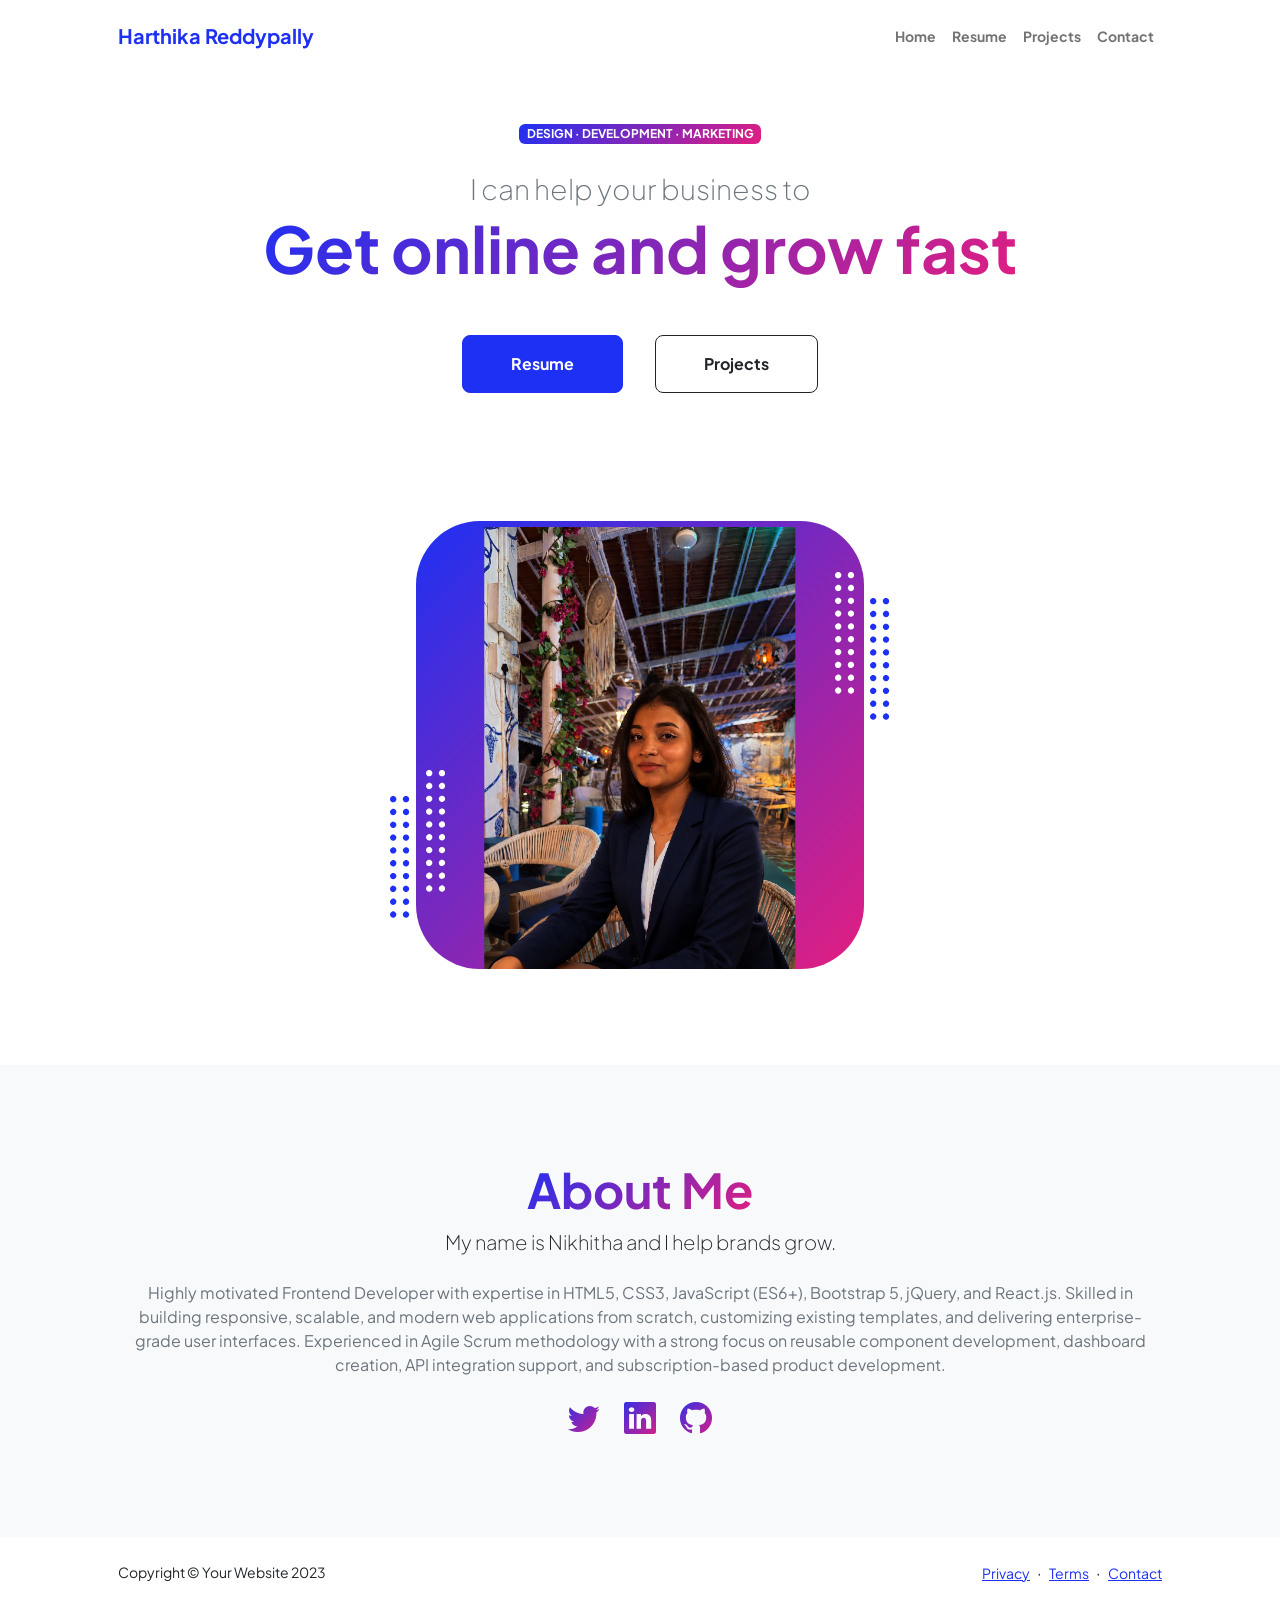
<file: index.html>
<!DOCTYPE html>
<html lang="en">
    <head>
        <meta charset="utf-8" />
        <meta name="viewport" content="width=device-width, initial-scale=1, shrink-to-fit=no" />
        <meta name="description" content="" />
        <meta name="author" content="" />
        <title>Personal - Nikhitha Portfolio</title>
        <!-- Favicon-->
        <link rel="icon" type="image/x-icon" href="assets/favicon.ico" />
        <!-- Custom Google font-->
        <link rel="preconnect" href="https://fonts.googleapis.com" />
        <link rel="preconnect" href="https://fonts.gstatic.com" crossorigin />
        <link href="https://fonts.googleapis.com/css2?family=Plus+Jakarta+Sans:wght@100;200;300;400;500;600;700;800;900&amp;display=swap" rel="stylesheet" />
        <!-- Bootstrap icons-->
        <link href="https://cdn.jsdelivr.net/npm/bootstrap-icons@1.8.1/font/bootstrap-icons.css" rel="stylesheet" />
        <!-- Core theme CSS (includes Bootstrap)-->
        <link href="css/styles.css" rel="stylesheet" />
    </head>
    <body class="d-flex flex-column h-100">
        <main class="flex-shrink-0">
            <!-- Navigation-->
            <nav class="navbar navbar-expand-lg navbar-light bg-white py-3">
                <div class="container px-5">
                    <a class="navbar-brand" href="index.html"><span class="fw-bolder text-primary">Harthika Reddypally</span></a>
                    <button class="navbar-toggler" type="button" data-bs-toggle="collapse" data-bs-target="#navbarSupportedContent" aria-controls="navbarSupportedContent" aria-expanded="false" aria-label="Toggle navigation"><span class="navbar-toggler-icon"></span></button>
                    <div class="collapse navbar-collapse" id="navbarSupportedContent">
                        <ul class="navbar-nav ms-auto mb-2 mb-lg-0 small fw-bolder">
                            <li class="nav-item"><a class="nav-link" href="index.html">Home</a></li>
                            <li class="nav-item"><a class="nav-link" href="resume.html">Resume</a></li>
                            <li class="nav-item"><a class="nav-link" href="projects.html">Projects</a></li>
                            <li class="nav-item"><a class="nav-link" href="contact.html">Contact</a></li>
                        </ul>
                    </div>
                </div>
            </nav>
            <!-- Header-->
            <header class="py-5">
                <div class="container px-5 pb-5">
                    <div class="row gx-5 align-items-center">
                        <div class="col-xxl-5">
                            <!-- Header text content-->
                            <div class="text-center text-xxl-start">
                                <div class="badge bg-gradient-primary-to-secondary text-white mb-4"><div class="text-uppercase">Design &middot; Development &middot; Marketing</div></div>
                                <div class="fs-3 fw-light text-muted">I can help your business to</div>
                                <h1 class="display-3 fw-bolder mb-5"><span class="text-gradient d-inline">Get online and grow fast</span></h1>
                                <div class="d-grid gap-3 d-sm-flex justify-content-sm-center justify-content-xxl-start mb-3">
                                    <a class="btn btn-primary btn-lg px-5 py-3 me-sm-3 fs-6 fw-bolder" href="resume.html">Resume</a>
                                    <a class="btn btn-outline-dark btn-lg px-5 py-3 fs-6 fw-bolder" href="projects.html">Projects</a>
                                </div>
                            </div>
                        </div>
                        <div class="col-xxl-7">
                            <!-- Header profile picture-->
                            <div class="d-flex justify-content-center mt-5 mt-xxl-0">
                                <div class="profile bg-gradient-primary-to-secondary">
                                    <!-- TIP: For best results, use a photo with a transparent background like the demo example below-->
                                    <!-- Watch a tutorial on how to do this on YouTube (link)-->
                                    <img class="profile-img" src="assets/pro.jpeg" alt="Nikhitha Bandla" />
                                    <div class="dots-1">
                                        <!-- SVG Dots-->
                                        <svg version="1.1" xmlns="http://www.w3.org/2000/svg" xmlns:xlink="http://www.w3.org/1999/xlink" x="0px" y="0px" viewBox="0 0 191.6 1215.4" style="enable-background: new 0 0 191.6 1215.4" xml:space="preserve">
                                            <g transform="translate(0.000000,1280.000000) scale(0.100000,-0.100000)">
                                                <path d="M227.7,12788.6c-105-35-200-141-222-248c-43-206,163-412,369-369c155,32,275,190,260,339c-11,105-90,213-190,262        C383.7,12801.6,289.7,12808.6,227.7,12788.6z"></path>
                                                <path d="M1507.7,12788.6c-151-50-253-216-222-362c25-119,136-230,254-255c194-41,395,142,375,339c-11,105-90,213-190,262        C1663.7,12801.6,1569.7,12808.6,1507.7,12788.6z"></path>
                                                <path d="M227.7,11508.6c-105-35-200-141-222-248c-43-206,163-412,369-369c155,32,275,190,260,339c-11,105-90,213-190,262        C383.7,11521.6,289.7,11528.6,227.7,11508.6z"></path>
                                                <path d="M1507.7,11508.6c-151-50-253-216-222-362c25-119,136-230,254-255c194-41,395,142,375,339c-11,105-90,213-190,262        C1663.7,11521.6,1569.7,11528.6,1507.7,11508.6z"></path>
                                                <path d="M227.7,10228.6c-105-35-200-141-222-248c-43-206,163-412,369-369c155,32,275,190,260,339c-11,105-90,213-190,262        C383.7,10241.6,289.7,10248.6,227.7,10228.6z"></path>
                                                <path d="M1507.7,10228.6c-105-35-200-141-222-248c-43-206,163-412,369-369c155,32,275,190,260,339c-11,105-90,213-190,262        C1663.7,10241.6,1569.7,10248.6,1507.7,10228.6z"></path>
                                                <path d="M227.7,8948.6c-105-35-200-141-222-248c-43-206,163-412,369-369c155,32,275,190,260,339c-11,105-90,213-190,262        C383.7,8961.6,289.7,8968.6,227.7,8948.6z"></path>
                                                <path d="M1507.7,8948.6c-105-35-200-141-222-248c-43-206,163-412,369-369c155,32,275,190,260,339c-11,105-90,213-190,262        C1663.7,8961.6,1569.7,8968.6,1507.7,8948.6z"></path>
                                                <path d="M227.7,7668.6c-105-35-200-141-222-248c-43-206,163-412,369-369c155,32,275,190,260,339c-11,105-90,213-190,262        C383.7,7681.6,289.7,7688.6,227.7,7668.6z"></path>
                                                <path d="M1507.7,7668.6c-105-35-200-141-222-248c-43-206,163-412,369-369c155,32,275,190,260,339c-11,105-90,213-190,262        C1663.7,7681.6,1569.7,7688.6,1507.7,7668.6z"></path>
                                                <path d="M227.7,6388.6c-105-35-200-141-222-248c-43-206,163-412,369-369c155,32,275,190,260,339c-11,105-90,213-190,262        C383.7,6401.6,289.7,6408.6,227.7,6388.6z"></path>
                                                <path d="M1507.7,6388.6c-105-35-200-141-222-248c-43-206,163-412,369-369c155,32,275,190,260,339c-11,105-90,213-190,262        C1663.7,6401.6,1569.7,6408.6,1507.7,6388.6z"></path>
                                                <path d="M227.7,5108.6c-105-35-200-141-222-248c-43-206,163-412,369-369c155,32,275,190,260,339c-11,105-90,213-190,262        C383.7,5121.6,289.7,5128.6,227.7,5108.6z"></path>
                                                <path d="M1507.7,5108.6c-105-35-200-141-222-248c-43-206,163-412,369-369c155,32,275,190,260,339c-11,105-90,213-190,262        C1663.7,5121.6,1569.7,5128.6,1507.7,5108.6z"></path>
                                                <path d="M227.7,3828.6c-105-35-200-141-222-248c-43-206,163-412,369-369c155,32,275,190,260,339c-11,105-90,213-190,262        C383.7,3841.6,289.7,3848.6,227.7,3828.6z"></path>
                                                <path d="M1507.7,3828.6c-105-35-200-141-222-248c-43-206,163-412,369-369c155,32,275,190,260,339c-11,105-90,213-190,262        C1663.7,3841.6,1569.7,3848.6,1507.7,3828.6z"></path>
                                                <path d="M227.7,2548.6c-105-35-200-141-222-248c-43-206,163-412,369-369c155,32,275,190,260,339c-11,105-90,213-190,262        C383.7,2561.6,289.7,2568.6,227.7,2548.6z"></path>
                                                <path d="M1507.7,2548.6c-105-35-200-141-222-248c-43-206,163-412,369-369c155,32,275,190,260,339c-11,105-90,213-190,262        C1663.7,2561.6,1569.7,2568.6,1507.7,2548.6z"></path>
                                                <path d="M227.7,1268.6c-105-35-200-141-222-248c-43-206,163-412,369-369c155,32,275,190,260,339c-11,105-90,213-190,262        C383.7,1281.6,289.7,1288.6,227.7,1268.6z"></path>
                                                <path d="M1507.7,1268.6c-105-35-200-141-222-248c-43-206,163-412,369-369c155,32,275,190,260,339c-11,105-90,213-190,262        C1663.7,1281.6,1569.7,1288.6,1507.7,1268.6z"></path>
                                            </g>
                                        </svg>
                                        <!-- END of SVG dots-->
                                    </div>
                                    <div class="dots-2">
                                        <!-- SVG Dots-->
                                        <svg version="1.1" xmlns="http://www.w3.org/2000/svg" xmlns:xlink="http://www.w3.org/1999/xlink" x="0px" y="0px" viewBox="0 0 191.6 1215.4" style="enable-background: new 0 0 191.6 1215.4" xml:space="preserve">
                                            <g transform="translate(0.000000,1280.000000) scale(0.100000,-0.100000)">
                                                <path d="M227.7,12788.6c-105-35-200-141-222-248c-43-206,163-412,369-369c155,32,275,190,260,339c-11,105-90,213-190,262        C383.7,12801.6,289.7,12808.6,227.7,12788.6z"></path>
                                                <path d="M1507.7,12788.6c-151-50-253-216-222-362c25-119,136-230,254-255c194-41,395,142,375,339c-11,105-90,213-190,262        C1663.7,12801.6,1569.7,12808.6,1507.7,12788.6z"></path>
                                                <path d="M227.7,11508.6c-105-35-200-141-222-248c-43-206,163-412,369-369c155,32,275,190,260,339c-11,105-90,213-190,262        C383.7,11521.6,289.7,11528.6,227.7,11508.6z"></path>
                                                <path d="M1507.7,11508.6c-151-50-253-216-222-362c25-119,136-230,254-255c194-41,395,142,375,339c-11,105-90,213-190,262        C1663.7,11521.6,1569.7,11528.6,1507.7,11508.6z"></path>
                                                <path d="M227.7,10228.6c-105-35-200-141-222-248c-43-206,163-412,369-369c155,32,275,190,260,339c-11,105-90,213-190,262        C383.7,10241.6,289.7,10248.6,227.7,10228.6z"></path>
                                                <path d="M1507.7,10228.6c-105-35-200-141-222-248c-43-206,163-412,369-369c155,32,275,190,260,339c-11,105-90,213-190,262        C1663.7,10241.6,1569.7,10248.6,1507.7,10228.6z"></path>
                                                <path d="M227.7,8948.6c-105-35-200-141-222-248c-43-206,163-412,369-369c155,32,275,190,260,339c-11,105-90,213-190,262        C383.7,8961.6,289.7,8968.6,227.7,8948.6z"></path>
                                                <path d="M1507.7,8948.6c-105-35-200-141-222-248c-43-206,163-412,369-369c155,32,275,190,260,339c-11,105-90,213-190,262        C1663.7,8961.6,1569.7,8968.6,1507.7,8948.6z"></path>
                                                <path d="M227.7,7668.6c-105-35-200-141-222-248c-43-206,163-412,369-369c155,32,275,190,260,339c-11,105-90,213-190,262        C383.7,7681.6,289.7,7688.6,227.7,7668.6z"></path>
                                                <path d="M1507.7,7668.6c-105-35-200-141-222-248c-43-206,163-412,369-369c155,32,275,190,260,339c-11,105-90,213-190,262        C1663.7,7681.6,1569.7,7688.6,1507.7,7668.6z"></path>
                                                <path d="M227.7,6388.6c-105-35-200-141-222-248c-43-206,163-412,369-369c155,32,275,190,260,339c-11,105-90,213-190,262        C383.7,6401.6,289.7,6408.6,227.7,6388.6z"></path>
                                                <path d="M1507.7,6388.6c-105-35-200-141-222-248c-43-206,163-412,369-369c155,32,275,190,260,339c-11,105-90,213-190,262        C1663.7,6401.6,1569.7,6408.6,1507.7,6388.6z"></path>
                                                <path d="M227.7,5108.6c-105-35-200-141-222-248c-43-206,163-412,369-369c155,32,275,190,260,339c-11,105-90,213-190,262        C383.7,5121.6,289.7,5128.6,227.7,5108.6z"></path>
                                                <path d="M1507.7,5108.6c-105-35-200-141-222-248c-43-206,163-412,369-369c155,32,275,190,260,339c-11,105-90,213-190,262        C1663.7,5121.6,1569.7,5128.6,1507.7,5108.6z"></path>
                                                <path d="M227.7,3828.6c-105-35-200-141-222-248c-43-206,163-412,369-369c155,32,275,190,260,339c-11,105-90,213-190,262        C383.7,3841.6,289.7,3848.6,227.7,3828.6z"></path>
                                                <path d="M1507.7,3828.6c-105-35-200-141-222-248c-43-206,163-412,369-369c155,32,275,190,260,339c-11,105-90,213-190,262        C1663.7,3841.6,1569.7,3848.6,1507.7,3828.6z"></path>
                                                <path d="M227.7,2548.6c-105-35-200-141-222-248c-43-206,163-412,369-369c155,32,275,190,260,339c-11,105-90,213-190,262        C383.7,2561.6,289.7,2568.6,227.7,2548.6z"></path>
                                                <path d="M1507.7,2548.6c-105-35-200-141-222-248c-43-206,163-412,369-369c155,32,275,190,260,339c-11,105-90,213-190,262        C1663.7,2561.6,1569.7,2568.6,1507.7,2548.6z"></path>
                                                <path d="M227.7,1268.6c-105-35-200-141-222-248c-43-206,163-412,369-369c155,32,275,190,260,339c-11,105-90,213-190,262        C383.7,1281.6,289.7,1288.6,227.7,1268.6z"></path>
                                                <path d="M1507.7,1268.6c-105-35-200-141-222-248c-43-206,163-412,369-369c155,32,275,190,260,339c-11,105-90,213-190,262        C1663.7,1281.6,1569.7,1288.6,1507.7,1268.6z"></path>
                                            </g>
                                        </svg>
                                        <!-- END of SVG dots-->
                                    </div>
                                    <div class="dots-3">
                                        <!-- SVG Dots-->
                                        <svg version="1.1" xmlns="http://www.w3.org/2000/svg" xmlns:xlink="http://www.w3.org/1999/xlink" x="0px" y="0px" viewBox="0 0 191.6 1215.4" style="enable-background: new 0 0 191.6 1215.4" xml:space="preserve">
                                            <g transform="translate(0.000000,1280.000000) scale(0.100000,-0.100000)">
                                                <path d="M227.7,12788.6c-105-35-200-141-222-248c-43-206,163-412,369-369c155,32,275,190,260,339c-11,105-90,213-190,262        C383.7,12801.6,289.7,12808.6,227.7,12788.6z"></path>
                                                <path d="M1507.7,12788.6c-151-50-253-216-222-362c25-119,136-230,254-255c194-41,395,142,375,339c-11,105-90,213-190,262        C1663.7,12801.6,1569.7,12808.6,1507.7,12788.6z"></path>
                                                <path d="M227.7,11508.6c-105-35-200-141-222-248c-43-206,163-412,369-369c155,32,275,190,260,339c-11,105-90,213-190,262        C383.7,11521.6,289.7,11528.6,227.7,11508.6z"></path>
                                                <path d="M1507.7,11508.6c-151-50-253-216-222-362c25-119,136-230,254-255c194-41,395,142,375,339c-11,105-90,213-190,262        C1663.7,11521.6,1569.7,11528.6,1507.7,11508.6z"></path>
                                                <path d="M227.7,10228.6c-105-35-200-141-222-248c-43-206,163-412,369-369c155,32,275,190,260,339c-11,105-90,213-190,262        C383.7,10241.6,289.7,10248.6,227.7,10228.6z"></path>
                                                <path d="M1507.7,10228.6c-105-35-200-141-222-248c-43-206,163-412,369-369c155,32,275,190,260,339c-11,105-90,213-190,262        C1663.7,10241.6,1569.7,10248.6,1507.7,10228.6z"></path>
                                                <path d="M227.7,8948.6c-105-35-200-141-222-248c-43-206,163-412,369-369c155,32,275,190,260,339c-11,105-90,213-190,262        C383.7,8961.6,289.7,8968.6,227.7,8948.6z"></path>
                                                <path d="M1507.7,8948.6c-105-35-200-141-222-248c-43-206,163-412,369-369c155,32,275,190,260,339c-11,105-90,213-190,262        C1663.7,8961.6,1569.7,8968.6,1507.7,8948.6z"></path>
                                                <path d="M227.7,7668.6c-105-35-200-141-222-248c-43-206,163-412,369-369c155,32,275,190,260,339c-11,105-90,213-190,262        C383.7,7681.6,289.7,7688.6,227.7,7668.6z"></path>
                                                <path d="M1507.7,7668.6c-105-35-200-141-222-248c-43-206,163-412,369-369c155,32,275,190,260,339c-11,105-90,213-190,262        C1663.7,7681.6,1569.7,7688.6,1507.7,7668.6z"></path>
                                                <path d="M227.7,6388.6c-105-35-200-141-222-248c-43-206,163-412,369-369c155,32,275,190,260,339c-11,105-90,213-190,262        C383.7,6401.6,289.7,6408.6,227.7,6388.6z"></path>
                                                <path d="M1507.7,6388.6c-105-35-200-141-222-248c-43-206,163-412,369-369c155,32,275,190,260,339c-11,105-90,213-190,262        C1663.7,6401.6,1569.7,6408.6,1507.7,6388.6z"></path>
                                                <path d="M227.7,5108.6c-105-35-200-141-222-248c-43-206,163-412,369-369c155,32,275,190,260,339c-11,105-90,213-190,262        C383.7,5121.6,289.7,5128.6,227.7,5108.6z"></path>
                                                <path d="M1507.7,5108.6c-105-35-200-141-222-248c-43-206,163-412,369-369c155,32,275,190,260,339c-11,105-90,213-190,262        C1663.7,5121.6,1569.7,5128.6,1507.7,5108.6z"></path>
                                                <path d="M227.7,3828.6c-105-35-200-141-222-248c-43-206,163-412,369-369c155,32,275,190,260,339c-11,105-90,213-190,262        C383.7,3841.6,289.7,3848.6,227.7,3828.6z"></path>
                                                <path d="M1507.7,3828.6c-105-35-200-141-222-248c-43-206,163-412,369-369c155,32,275,190,260,339c-11,105-90,213-190,262        C1663.7,3841.6,1569.7,3848.6,1507.7,3828.6z"></path>
                                                <path d="M227.7,2548.6c-105-35-200-141-222-248c-43-206,163-412,369-369c155,32,275,190,260,339c-11,105-90,213-190,262        C383.7,2561.6,289.7,2568.6,227.7,2548.6z"></path>
                                                <path d="M1507.7,2548.6c-105-35-200-141-222-248c-43-206,163-412,369-369c155,32,275,190,260,339c-11,105-90,213-190,262        C1663.7,2561.6,1569.7,2568.6,1507.7,2548.6z"></path>
                                                <path d="M227.7,1268.6c-105-35-200-141-222-248c-43-206,163-412,369-369c155,32,275,190,260,339c-11,105-90,213-190,262        C383.7,1281.6,289.7,1288.6,227.7,1268.6z"></path>
                                                <path d="M1507.7,1268.6c-105-35-200-141-222-248c-43-206,163-412,369-369c155,32,275,190,260,339c-11,105-90,213-190,262        C1663.7,1281.6,1569.7,1288.6,1507.7,1268.6z"></path>
                                            </g>
                                        </svg>
                                        <!-- END of SVG dots-->
                                    </div>
                                    <div class="dots-4">
                                        <!-- SVG Dots-->
                                        <svg version="1.1" xmlns="http://www.w3.org/2000/svg" xmlns:xlink="http://www.w3.org/1999/xlink" x="0px" y="0px" viewBox="0 0 191.6 1215.4" style="enable-background: new 0 0 191.6 1215.4" xml:space="preserve">
                                            <g transform="translate(0.000000,1280.000000) scale(0.100000,-0.100000)">
                                                <path d="M227.7,12788.6c-105-35-200-141-222-248c-43-206,163-412,369-369c155,32,275,190,260,339c-11,105-90,213-190,262        C383.7,12801.6,289.7,12808.6,227.7,12788.6z"></path>
                                                <path d="M1507.7,12788.6c-151-50-253-216-222-362c25-119,136-230,254-255c194-41,395,142,375,339c-11,105-90,213-190,262        C1663.7,12801.6,1569.7,12808.6,1507.7,12788.6z"></path>
                                                <path d="M227.7,11508.6c-105-35-200-141-222-248c-43-206,163-412,369-369c155,32,275,190,260,339c-11,105-90,213-190,262        C383.7,11521.6,289.7,11528.6,227.7,11508.6z"></path>
                                                <path d="M1507.7,11508.6c-151-50-253-216-222-362c25-119,136-230,254-255c194-41,395,142,375,339c-11,105-90,213-190,262        C1663.7,11521.6,1569.7,11528.6,1507.7,11508.6z"></path>
                                                <path d="M227.7,10228.6c-105-35-200-141-222-248c-43-206,163-412,369-369c155,32,275,190,260,339c-11,105-90,213-190,262        C383.7,10241.6,289.7,10248.6,227.7,10228.6z"></path>
                                                <path d="M1507.7,10228.6c-105-35-200-141-222-248c-43-206,163-412,369-369c155,32,275,190,260,339c-11,105-90,213-190,262        C1663.7,10241.6,1569.7,10248.6,1507.7,10228.6z"></path>
                                                <path d="M227.7,8948.6c-105-35-200-141-222-248c-43-206,163-412,369-369c155,32,275,190,260,339c-11,105-90,213-190,262        C383.7,8961.6,289.7,8968.6,227.7,8948.6z"></path>
                                                <path d="M1507.7,8948.6c-105-35-200-141-222-248c-43-206,163-412,369-369c155,32,275,190,260,339c-11,105-90,213-190,262        C1663.7,8961.6,1569.7,8968.6,1507.7,8948.6z"></path>
                                                <path d="M227.7,7668.6c-105-35-200-141-222-248c-43-206,163-412,369-369c155,32,275,190,260,339c-11,105-90,213-190,262        C383.7,7681.6,289.7,7688.6,227.7,7668.6z"></path>
                                                <path d="M1507.7,7668.6c-105-35-200-141-222-248c-43-206,163-412,369-369c155,32,275,190,260,339c-11,105-90,213-190,262        C1663.7,7681.6,1569.7,7688.6,1507.7,7668.6z"></path>
                                                <path d="M227.7,6388.6c-105-35-200-141-222-248c-43-206,163-412,369-369c155,32,275,190,260,339c-11,105-90,213-190,262        C383.7,6401.6,289.7,6408.6,227.7,6388.6z"></path>
                                                <path d="M1507.7,6388.6c-105-35-200-141-222-248c-43-206,163-412,369-369c155,32,275,190,260,339c-11,105-90,213-190,262        C1663.7,6401.6,1569.7,6408.6,1507.7,6388.6z"></path>
                                                <path d="M227.7,5108.6c-105-35-200-141-222-248c-43-206,163-412,369-369c155,32,275,190,260,339c-11,105-90,213-190,262        C383.7,5121.6,289.7,5128.6,227.7,5108.6z"></path>
                                                <path d="M1507.7,5108.6c-105-35-200-141-222-248c-43-206,163-412,369-369c155,32,275,190,260,339c-11,105-90,213-190,262        C1663.7,5121.6,1569.7,5128.6,1507.7,5108.6z"></path>
                                                <path d="M227.7,3828.6c-105-35-200-141-222-248c-43-206,163-412,369-369c155,32,275,190,260,339c-11,105-90,213-190,262        C383.7,3841.6,289.7,3848.6,227.7,3828.6z"></path>
                                                <path d="M1507.7,3828.6c-105-35-200-141-222-248c-43-206,163-412,369-369c155,32,275,190,260,339c-11,105-90,213-190,262        C1663.7,3841.6,1569.7,3848.6,1507.7,3828.6z"></path>
                                                <path d="M227.7,2548.6c-105-35-200-141-222-248c-43-206,163-412,369-369c155,32,275,190,260,339c-11,105-90,213-190,262        C383.7,2561.6,289.7,2568.6,227.7,2548.6z"></path>
                                                <path d="M1507.7,2548.6c-105-35-200-141-222-248c-43-206,163-412,369-369c155,32,275,190,260,339c-11,105-90,213-190,262        C1663.7,2561.6,1569.7,2568.6,1507.7,2548.6z"></path>
                                                <path d="M227.7,1268.6c-105-35-200-141-222-248c-43-206,163-412,369-369c155,32,275,190,260,339c-11,105-90,213-190,262        C383.7,1281.6,289.7,1288.6,227.7,1268.6z"></path>
                                                <path d="M1507.7,1268.6c-105-35-200-141-222-248c-43-206,163-412,369-369c155,32,275,190,260,339c-11,105-90,213-190,262        C1663.7,1281.6,1569.7,1288.6,1507.7,1268.6z"></path>
                                            </g>
                                        </svg>
                                        <!-- END of SVG dots-->
                                    </div>
                                </div>
                            </div>
                        </div>
                    </div>
                </div>
            </header>
            <!-- About Section-->
            <section class="bg-light py-5">
                <div class="container px-5">
                    <div class="row gx-5 justify-content-center">
                        <div class="col-xxl-8">
                            <div class="text-center my-5">
                                <h2 class="display-5 fw-bolder"><span class="text-gradient d-inline">About Me</span></h2>
                                <p class="lead fw-light mb-4">My name is Nikhitha and I help brands grow.</p>
                                <p class="text-muted">Highly motivated Frontend Developer with expertise in HTML5, CSS3, JavaScript (ES6+), Bootstrap 5, jQuery, and React.js. Skilled in building responsive, scalable, and modern web applications from scratch, customizing existing templates, and delivering enterprise-grade user interfaces. Experienced in Agile Scrum methodology with a strong focus on reusable component development, dashboard creation, API integration support, and subscription-based product development.

</p>
                                <div class="d-flex justify-content-center fs-2 gap-4">
                                    <a class="text-gradient" href="#!"><i class="bi bi-twitter"></i></a>
                                    <a class="text-gradient" href="#!"><i class="bi bi-linkedin"></i></a>
                                    <a class="text-gradient" href="#!"><i class="bi bi-github"></i></a>
                                </div>
                            </div>
                        </div>
                    </div>
                </div>
            </section>
        </main>
        <!-- Footer-->
        <footer class="bg-white py-4 mt-auto">
            <div class="container px-5">
                <div class="row align-items-center justify-content-between flex-column flex-sm-row">
                    <div class="col-auto"><div class="small m-0">Copyright &copy; Your Website 2023</div></div>
                    <div class="col-auto">
                        <a class="small" href="#!">Privacy</a>
                        <span class="mx-1">&middot;</span>
                        <a class="small" href="#!">Terms</a>
                        <span class="mx-1">&middot;</span>
                        <a class="small" href="#!">Contact</a>
                    </div>
                </div>
            </div>
        </footer>
        <!-- Bootstrap core JS-->
        <script src="https://cdn.jsdelivr.net/npm/bootstrap@5.2.3/dist/js/bootstrap.bundle.min.js"></script>
        <!-- Core theme JS-->
        <script src="js/scripts.js"></script>
    </body>
</html>
</file>
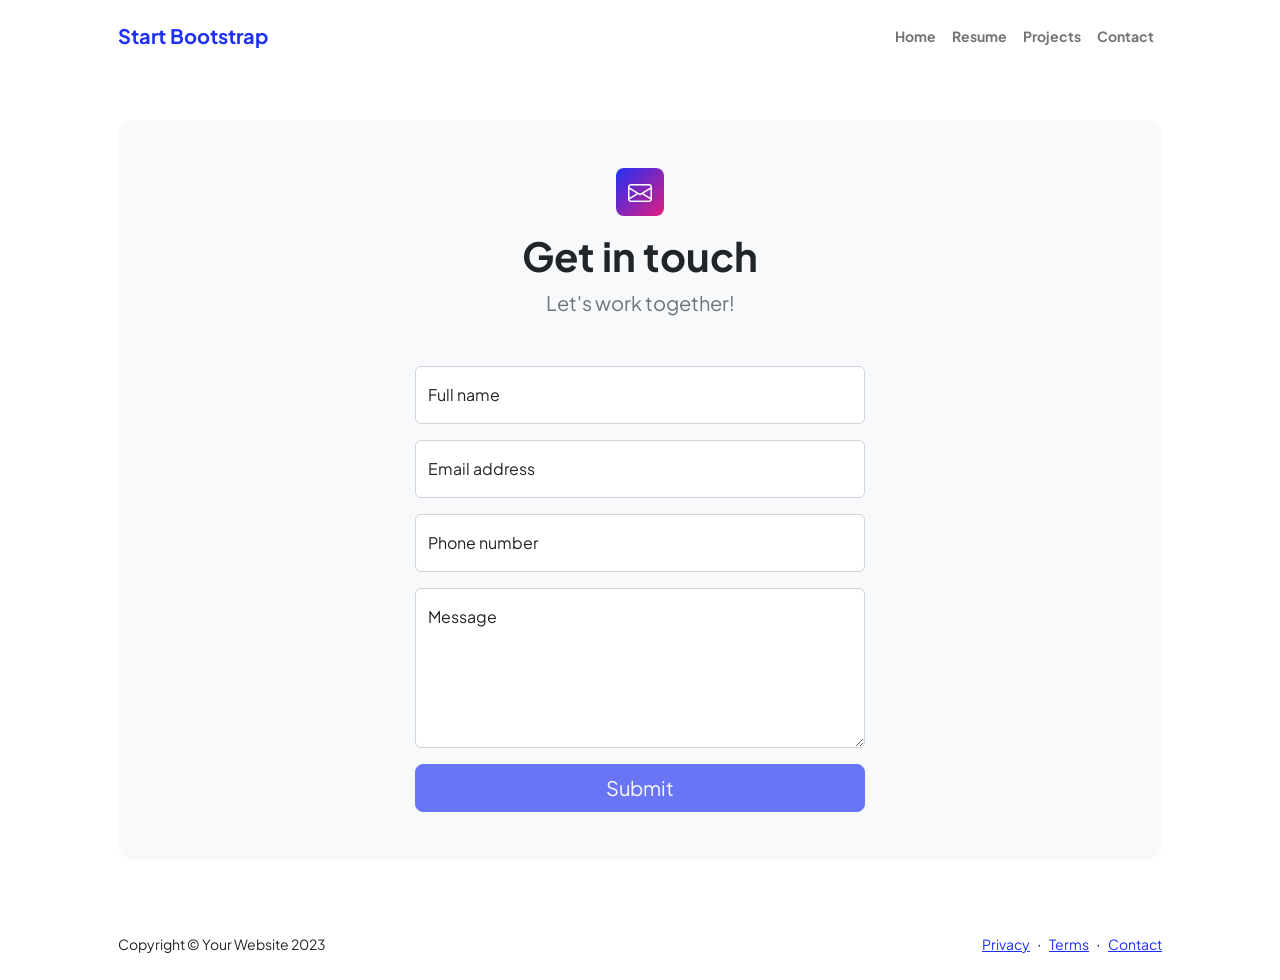
<file: contact.html>
<!DOCTYPE html>
<html lang="en">
    <head>
        <meta charset="utf-8" />
        <meta name="viewport" content="width=device-width, initial-scale=1, shrink-to-fit=no" />
        <meta name="description" content />
        <meta name="author" content />
        <title>Modern Business - Nikhitha Portfolio</title>
        <!-- Favicon-->
        <link rel="icon" type="image/x-icon" href="assets/favicon.ico" />
        <!-- Custom Google font-->
        <link rel="preconnect" href="https://fonts.googleapis.com" />
        <link rel="preconnect" href="https://fonts.gstatic.com" crossorigin />
        <link href="https://fonts.googleapis.com/css2?family=Plus+Jakarta+Sans:wght@100;200;300;400;500;600;700;800;900&amp;display=swap" rel="stylesheet" />
        <!-- Bootstrap icons-->
        <link href="https://cdn.jsdelivr.net/npm/bootstrap-icons@1.8.1/font/bootstrap-icons.css" rel="stylesheet" />
        <!-- Core theme CSS (includes Bootstrap)-->
        <link href="css/styles.css" rel="stylesheet" />
    </head>
    <body class="d-flex flex-column">
        <main class="flex-shrink-0">
            <!-- Navigation-->
            <nav class="navbar navbar-expand-lg navbar-light bg-white py-3">
                <div class="container px-5">
                    <a class="navbar-brand" href="index.html"><span class="fw-bolder text-primary">Start Bootstrap</span></a>
                    <button class="navbar-toggler" type="button" data-bs-toggle="collapse" data-bs-target="#navbarSupportedContent" aria-controls="navbarSupportedContent" aria-expanded="false" aria-label="Toggle navigation"><span class="navbar-toggler-icon"></span></button>
                    <div class="collapse navbar-collapse" id="navbarSupportedContent">
                        <ul class="navbar-nav ms-auto mb-2 mb-lg-0 small fw-bolder">
                            <li class="nav-item"><a class="nav-link" href="index.html">Home</a></li>
                            <li class="nav-item"><a class="nav-link" href="resume.html">Resume</a></li>
                            <li class="nav-item"><a class="nav-link" href="projects.html">Projects</a></li>
                            <li class="nav-item"><a class="nav-link" href="contact.html">Contact</a></li>
                        </ul>
                    </div>
                </div>
            </nav>
            <!-- Page content-->
            <section class="py-5">
                <div class="container px-5">
                    <!-- Contact form-->
                    <div class="bg-light rounded-4 py-5 px-4 px-md-5">
                        <div class="text-center mb-5">
                            <div class="feature bg-primary bg-gradient-primary-to-secondary text-white rounded-3 mb-3"><i class="bi bi-envelope"></i></div>
                            <h1 class="fw-bolder">Get in touch</h1>
                            <p class="lead fw-normal text-muted mb-0">Let's work together!</p>
                        </div>
                        <div class="row gx-5 justify-content-center">
                            <div class="col-lg-8 col-xl-6">
                                <!-- * * * * * * * * * * * * * * *-->
                                <!-- * * SB Forms Contact Form * *-->
                                <!-- * * * * * * * * * * * * * * *-->
                                <!-- This form is pre-integrated with SB Forms.-->
                                <!-- To make this form functional, sign up at-->
                                <!-- https://startbootstrap.com/solution/contact-forms-->
                                <!-- to get an API token!-->
                                <form id="contactForm" data-sb-form-api-token="API_TOKEN">
                                    <!-- Name input-->
                                    <div class="form-floating mb-3">
                                        <input class="form-control" id="name" type="text" placeholder="Enter your name..." data-sb-validations="required" />
                                        <label for="name">Full name</label>
                                        <div class="invalid-feedback" data-sb-feedback="name:required">A name is required.</div>
                                    </div>
                                    <!-- Email address input-->
                                    <div class="form-floating mb-3">
                                        <input class="form-control" id="email" type="email" placeholder="name@example.com" data-sb-validations="required,email" />
                                        <label for="email">Email address</label>
                                        <div class="invalid-feedback" data-sb-feedback="email:required">An email is required.</div>
                                        <div class="invalid-feedback" data-sb-feedback="email:email">Email is not valid.</div>
                                    </div>
                                    <!-- Phone number input-->
                                    <div class="form-floating mb-3">
                                        <input class="form-control" id="phone" type="tel" placeholder="(123) 456-7890" data-sb-validations="required" />
                                        <label for="phone">Phone number</label>
                                        <div class="invalid-feedback" data-sb-feedback="phone:required">A phone number is required.</div>
                                    </div>
                                    <!-- Message input-->
                                    <div class="form-floating mb-3">
                                        <textarea class="form-control" id="message" type="text" placeholder="Enter your message here..." style="height: 10rem" data-sb-validations="required"></textarea>
                                        <label for="message">Message</label>
                                        <div class="invalid-feedback" data-sb-feedback="message:required">A message is required.</div>
                                    </div>
                                    <!-- Submit success message-->
                                    <!---->
                                    <!-- This is what your users will see when the form-->
                                    <!-- has successfully submitted-->
                                    <div class="d-none" id="submitSuccessMessage">
                                        <div class="text-center mb-3">
                                            <div class="fw-bolder">Form submission successful!</div>
                                            To activate this form, sign up at
                                            <br />
                                            <a href="https://startbootstrap.com/solution/contact-forms">https://startbootstrap.com/solution/contact-forms</a>
                                        </div>
                                    </div>
                                    <!-- Submit error message-->
                                    <!---->
                                    <!-- This is what your users will see when there is-->
                                    <!-- an error submitting the form-->
                                    <div class="d-none" id="submitErrorMessage"><div class="text-center text-danger mb-3">Error sending message!</div></div>
                                    <!-- Submit Button-->
                                    <div class="d-grid"><button class="btn btn-primary btn-lg disabled" id="submitButton" type="submit">Submit</button></div>
                                </form>
                            </div>
                        </div>
                    </div>
                </div>
            </section>
        </main>
        <!-- Footer-->
        <footer class="bg-white py-4 mt-auto">
            <div class="container px-5">
                <div class="row align-items-center justify-content-between flex-column flex-sm-row">
                    <div class="col-auto"><div class="small m-0">Copyright &copy; Your Website 2023</div></div>
                    <div class="col-auto">
                        <a class="small" href="#!">Privacy</a>
                        <span class="mx-1">&middot;</span>
                        <a class="small" href="#!">Terms</a>
                        <span class="mx-1">&middot;</span>
                        <a class="small" href="#!">Contact</a>
                    </div>
                </div>
            </div>
        </footer>
        <!-- Bootstrap core JS-->
        <script src="https://cdn.jsdelivr.net/npm/bootstrap@5.2.3/dist/js/bootstrap.bundle.min.js"></script>
        <!-- Core theme JS-->
        <script src="js/scripts.js"></script>
        <!-- * * * * * * * * * * * * * * * * * * * * * * * * * * * * * * * * * * * * * * * *-->
        <!-- * *                               SB Forms JS                               * *-->
        <!-- * * Activate your form at https://startbootstrap.com/solution/contact-forms * *-->
        <!-- * * * * * * * * * * * * * * * * * * * * * * * * * * * * * * * * * * * * * * * *-->
        <script src="https://cdn.startbootstrap.com/sb-forms-latest.js"></script>
    </body>
</html>
</file>
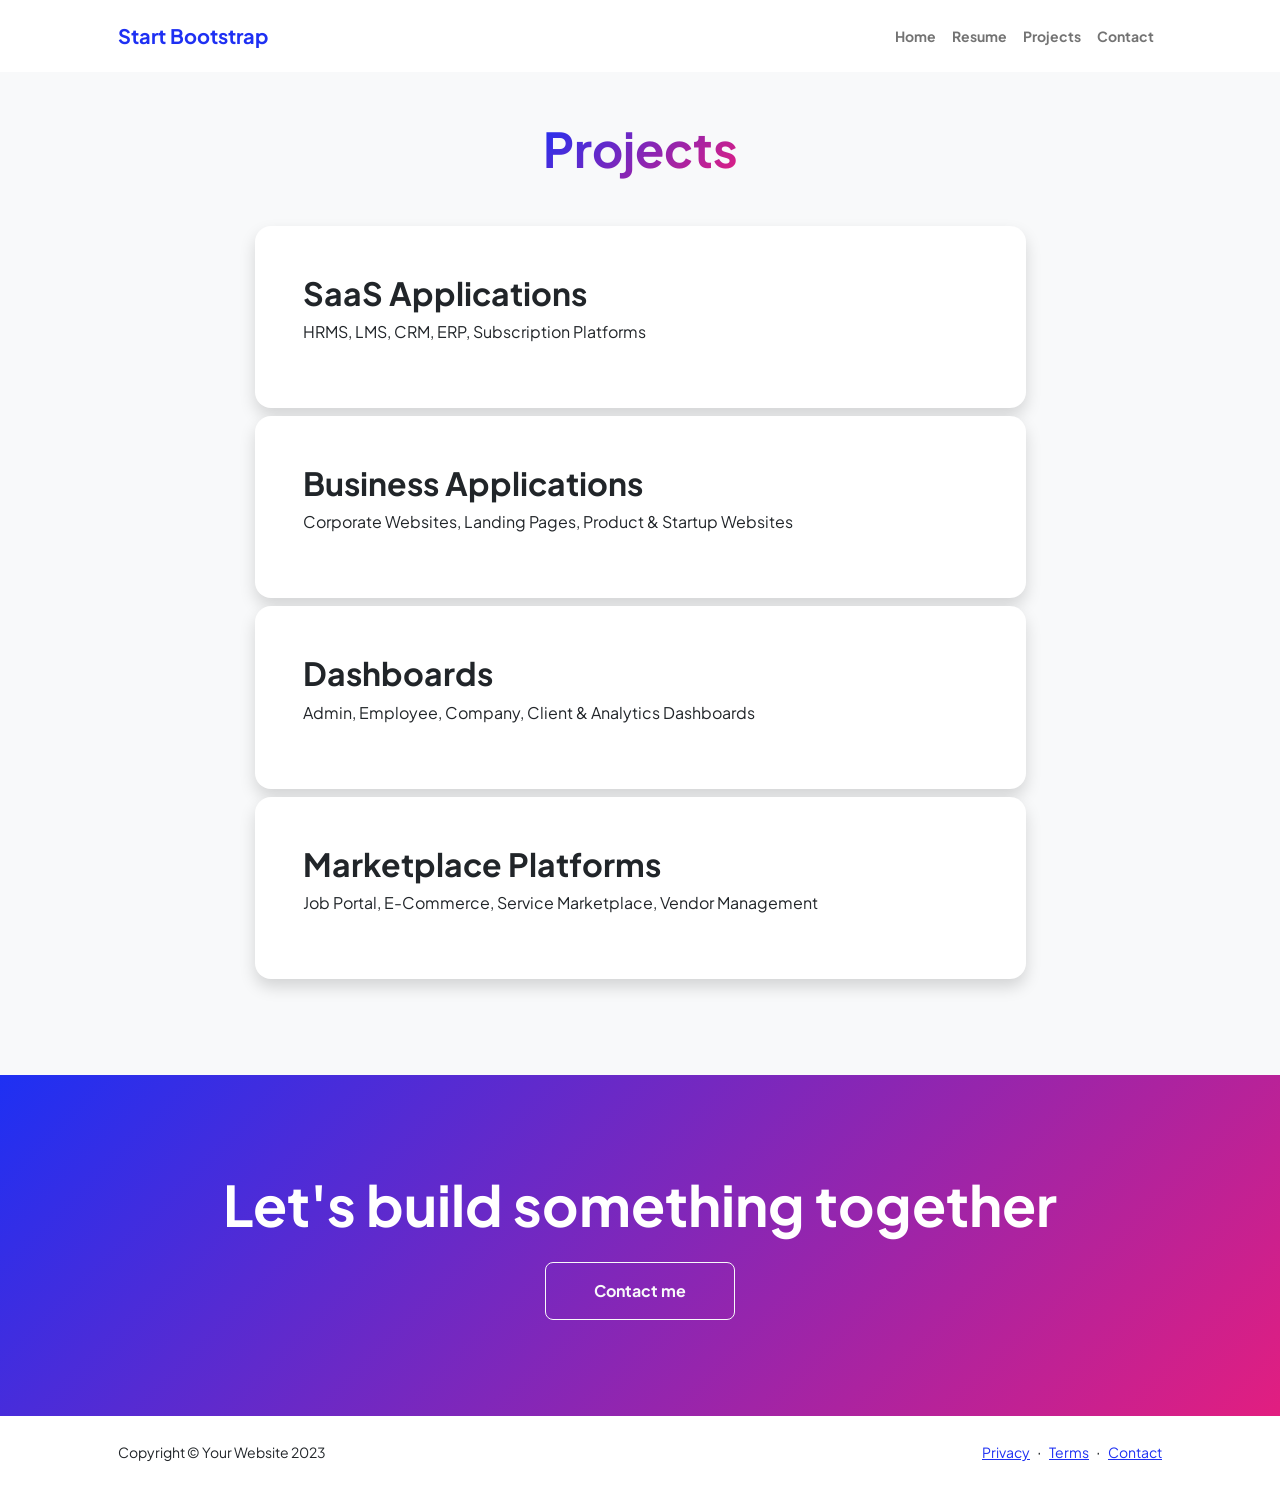
<file: projects.html>
<!DOCTYPE html>
<html lang="en">
    <head>
        <meta charset="utf-8" />
        <meta name="viewport" content="width=device-width, initial-scale=1, shrink-to-fit=no" />
        <meta name="description" content="" />
        <meta name="author" content="" />
        <title>Modern Business - Start Bootstrap Template</title>
        <!-- Favicon-->
        <link rel="icon" type="image/x-icon" href="assets/favicon.ico" />
        <!-- Custom Google font-->
        <link rel="preconnect" href="https://fonts.googleapis.com" />
        <link rel="preconnect" href="https://fonts.gstatic.com" crossorigin />
        <link href="https://fonts.googleapis.com/css2?family=Plus+Jakarta+Sans:wght@100;200;300;400;500;600;700;800;900&amp;display=swap" rel="stylesheet" />
        <!-- Bootstrap icons-->
        <link href="https://cdn.jsdelivr.net/npm/bootstrap-icons@1.8.1/font/bootstrap-icons.css" rel="stylesheet" />
        <!-- Core theme CSS (includes Bootstrap)-->
        <link href="css/styles.css" rel="stylesheet" />
    </head>
    <body class="d-flex flex-column h-100 bg-light">
        <main class="flex-shrink-0">
            <!-- Navigation-->
            <nav class="navbar navbar-expand-lg navbar-light bg-white py-3">
                <div class="container px-5">
                    <a class="navbar-brand" href="index.html"><span class="fw-bolder text-primary">Start Bootstrap</span></a>
                    <button class="navbar-toggler" type="button" data-bs-toggle="collapse" data-bs-target="#navbarSupportedContent" aria-controls="navbarSupportedContent" aria-expanded="false" aria-label="Toggle navigation"><span class="navbar-toggler-icon"></span></button>
                    <div class="collapse navbar-collapse" id="navbarSupportedContent">
                        <ul class="navbar-nav ms-auto mb-2 mb-lg-0 small fw-bolder">
                            <li class="nav-item"><a class="nav-link" href="index.html">Home</a></li>
                            <li class="nav-item"><a class="nav-link" href="resume.html">Resume</a></li>
                            <li class="nav-item"><a class="nav-link" href="projects.html">Projects</a></li>
                            <li class="nav-item"><a class="nav-link" href="contact.html">Contact</a></li>
                        </ul>
                    </div>
                </div>
            </nav>
            <!-- Projects Section-->
            <section class="py-5">
                <div class="container px-5 mb-5">
                    <div class="text-center mb-5">
                        <h1 class="display-5 fw-bolder mb-0"><span class="text-gradient d-inline">Projects</span></h1>
                    </div>
                    <div class="row gx-5 justify-content-center">
                        <div class="col-lg-11 col-xl-9 col-xxl-8">
                            <!-- Project Card 1-->
                            <div class="card overflow-hidden shadow rounded-4 border-0 mb-2">
                                <div class="card-body p-0">
                                    <div class="d-flex align-items-center">
                                        <div class="p-5">
                                            <h2 class="fw-bolder">SaaS Applications</h2>
                                            <p> HRMS, LMS, CRM, ERP, Subscription Platforms</p>
                                        </div>
                                        
                                    </div>
                                </div>
                            </div>
                            <!-- Project Card 2-->
                            <div class="card overflow-hidden shadow rounded-4 border-0  mb-2">
                                <div class="card-body p-0">
                                    <div class="d-flex align-items-center">
                                        <div class="p-5">
                                            <h2 class="fw-bolder">Business Applications</h2>
                                            <p> Corporate Websites, Landing Pages, Product & Startup Websites</p>
                                        </div>
            
                                    </div>
                                </div>
                            </div>
                            <div class="card overflow-hidden shadow rounded-4 border-0  mb-2">
                                <div class="card-body p-0">
                                    <div class="d-flex align-items-center">
                                        <div class="p-5">
                                            <h2 class="fw-bolder">Dashboards</h2>
                                            <p> Admin, Employee, Company, Client & Analytics Dashboards</p>
                                        </div>
            
                                    </div>
                                </div>
                            </div>
                            <div class="card overflow-hidden shadow rounded-4 border-0">
                                <div class="card-body p-0">
                                    <div class="d-flex align-items-center">
                                        <div class="p-5">
                                            <h2 class="fw-bolder">Marketplace Platforms</h2>
                                            <p> Job Portal, E-Commerce, Service Marketplace, Vendor Management</p>
                                        </div>
            
                                    </div>
                                </div>
                            </div>
                        </div>
                    </div>
                </div>
            </section>
            <!-- Call to action section-->
            <section class="py-5 bg-gradient-primary-to-secondary text-white">
                <div class="container px-5 my-5">
                    <div class="text-center">
                        <h2 class="display-4 fw-bolder mb-4">Let's build something together</h2>
                        <a class="btn btn-outline-light btn-lg px-5 py-3 fs-6 fw-bolder" href="contact.html">Contact me</a>
                    </div>
                </div>
            </section>
        </main>
        <!-- Footer-->
        <footer class="bg-white py-4 mt-auto">
            <div class="container px-5">
                <div class="row align-items-center justify-content-between flex-column flex-sm-row">
                    <div class="col-auto"><div class="small m-0">Copyright &copy; Your Website 2023</div></div>
                    <div class="col-auto">
                        <a class="small" href="#!">Privacy</a>
                        <span class="mx-1">&middot;</span>
                        <a class="small" href="#!">Terms</a>
                        <span class="mx-1">&middot;</span>
                        <a class="small" href="#!">Contact</a>
                    </div>
                </div>
            </div>
        </footer>
        <!-- Bootstrap core JS-->
        <script src="https://cdn.jsdelivr.net/npm/bootstrap@5.2.3/dist/js/bootstrap.bundle.min.js"></script>
        <!-- Core theme JS-->
        <script src="js/scripts.js"></script>
    </body>
</html>
</file>
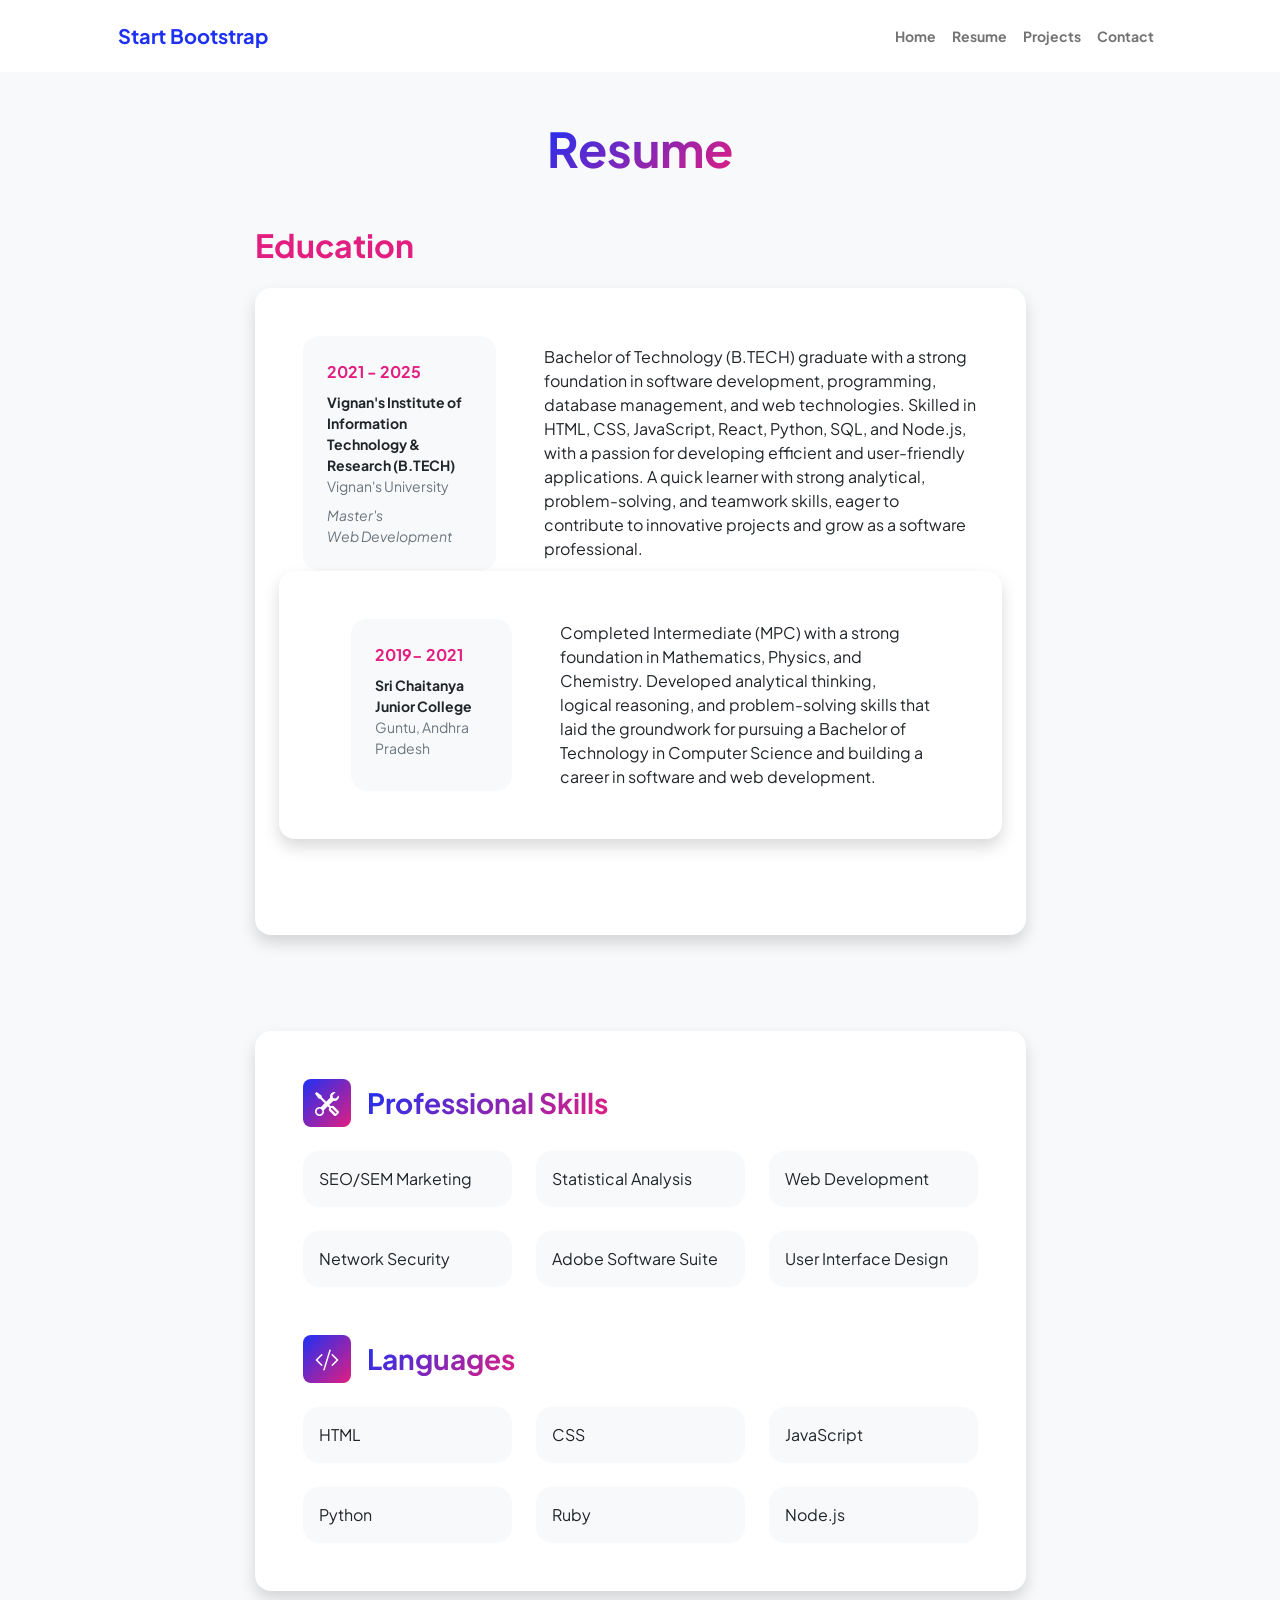
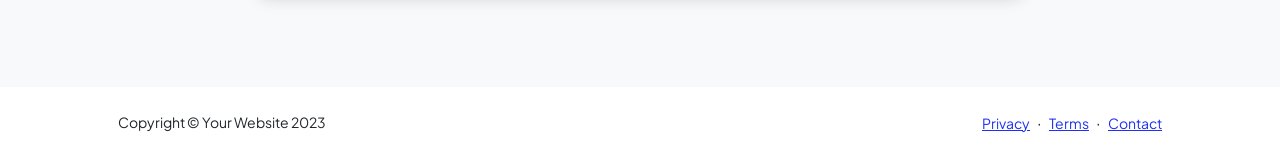
<file: resume.html>
<!DOCTYPE html>
<html lang="en">
    <head>
        <meta charset="utf-8" />
        <meta name="viewport" content="width=device-width, initial-scale=1, shrink-to-fit=no" />
        <meta name="description" content="" />
        <meta name="author" content="" />
        <title>Personal - Nikhitha Portfolio</title>
        <!-- Favicon-->
        <link rel="icon" type="image/x-icon" href="assets/favicon.ico" />
        <!-- Custom Google font-->
        <link rel="preconnect" href="https://fonts.googleapis.com" />
        <link rel="preconnect" href="https://fonts.gstatic.com" crossorigin />
        <link href="https://fonts.googleapis.com/css2?family=Plus+Jakarta+Sans:wght@100;200;300;400;500;600;700;800;900&amp;display=swap" rel="stylesheet" />
        <!-- Bootstrap icons-->
        <link href="https://cdn.jsdelivr.net/npm/bootstrap-icons@1.8.1/font/bootstrap-icons.css" rel="stylesheet" />
        <!-- Core theme CSS (includes Bootstrap)-->
        <link href="css/styles.css" rel="stylesheet" />
    </head>
    <body class="d-flex flex-column h-100 bg-light">
        <main class="flex-shrink-0">
            <!-- Navigation-->
            <nav class="navbar navbar-expand-lg navbar-light bg-white py-3">
                <div class="container px-5">
                    <a class="navbar-brand" href="index.html"><span class="fw-bolder text-primary">Start Bootstrap</span></a>
                    <button class="navbar-toggler" type="button" data-bs-toggle="collapse" data-bs-target="#navbarSupportedContent" aria-controls="navbarSupportedContent" aria-expanded="false" aria-label="Toggle navigation"><span class="navbar-toggler-icon"></span></button>
                    <div class="collapse navbar-collapse" id="navbarSupportedContent">
                        <ul class="navbar-nav ms-auto mb-2 mb-lg-0 small fw-bolder">
                            <li class="nav-item"><a class="nav-link" href="index.html">Home</a></li>
                            <li class="nav-item"><a class="nav-link" href="resume.html">Resume</a></li>
                            <li class="nav-item"><a class="nav-link" href="projects.html">Projects</a></li>
                            <li class="nav-item"><a class="nav-link" href="contact.html">Contact</a></li>
                        </ul>
                    </div>
                </div>
            </nav>
            <!-- Page Content-->
            <div class="container px-5 my-5">
                <div class="text-center mb-5">
                    <h1 class="display-5 fw-bolder mb-0"><span class="text-gradient d-inline">Resume</span></h1>
                </div>
                <div class="row gx-5 justify-content-center">
                    <div class="col-lg-11 col-xl-9 col-xxl-8">
            
                           
                              <!-- Education Section-->
                        <section>
                            <h2 class="text-secondary fw-bolder mb-4">Education</h2>
                            <!-- Education Card 1-->
                            <div class="card shadow border-0 rounded-4 mb-5">
                                <div class="card-body p-5">
                                    <div class="row align-items-center gx-5">
                                        <div class="col text-center text-lg-start mb-4 mb-lg-0">
                                            <div class="bg-light p-4 rounded-4">
                                                <div class="text-secondary fw-bolder mb-2">2021 - 2025</div>
                                                <div class="mb-2">
                                                    <div class="small fw-bolder">Vignan's Institute of Information Technology & Research (B.TECH)</div>
                                                    <div class="small text-muted">Vignan's University</div>
                                                </div>
                                                <div class="fst-italic">
                                                    <div class="small text-muted">Master's</div>
                                                    <div class="small text-muted">Web Development</div>
                                                </div>
                                            </div>
                                        </div>
                                        <div class="col-lg-8"><div>Bachelor of Technology (B.TECH) graduate with a strong foundation in software development, programming, database management, and web technologies. Skilled in HTML, CSS, JavaScript, React, Python, SQL, and Node.js, with a passion for developing efficient and user-friendly applications. A quick learner with strong analytical, problem-solving, and teamwork skills, eager to contribute to innovative projects and grow as a software professional.

                                </div>
                            </div>
                            <!-- Education Card 2-->
                            <div class="card shadow border-0 rounded-4 mb-5">
                                <div class="card-body p-5">
                                    <div class="row align-items-center gx-5">
                                        <div class="col text-center text-lg-start mb-4 mb-lg-0">
                                            <div class="bg-light p-4 rounded-4">
                                                <div class="text-secondary fw-bolder mb-2">2019- 2021</div>
                                                <div class="mb-2">
                                                    <div class="small fw-bolder">Sri Chaitanya Junior College</div>
                                                    <div class="small text-muted">Guntu, Andhra Pradesh</div>
                                                </div>
                                                <div class="fst-italic">
                                                    <div class="small text-muted"></div>
                                                    <div class="small text-muted"></div>
                                                </div>
                                            </div>
                                        </div>
                                        <div class="col-lg-8"><div>Completed Intermediate (MPC) with a strong foundation in Mathematics, Physics, and Chemistry. Developed analytical thinking, logical reasoning, and problem-solving skills that laid the groundwork for pursuing a Bachelor of Technology in Computer Science and building a career in software and web development.</div></div>
                                    </div>
                                </div>
                            </div>
                        </section>
                        <!-- Divider-->
                        <div class="pb-5"></div>
                        <!-- Skills Section-->
                        <section>
                            <!-- Skillset Card-->
                            <div class="card shadow border-0 rounded-4 mb-5">
                                <div class="card-body p-5">
                                    <!-- Professional skills list-->
                                    <div class="mb-5">
                                        <div class="d-flex align-items-center mb-4">
                                            <div class="feature bg-primary bg-gradient-primary-to-secondary text-white rounded-3 me-3"><i class="bi bi-tools"></i></div>
                                            <h3 class="fw-bolder mb-0"><span class="text-gradient d-inline">Professional Skills</span></h3>
                                        </div>
                                        <div class="row row-cols-1 row-cols-md-3 mb-4">
                                            <div class="col mb-4 mb-md-0"><div class="d-flex align-items-center bg-light rounded-4 p-3 h-100">SEO/SEM Marketing</div></div>
                                            <div class="col mb-4 mb-md-0"><div class="d-flex align-items-center bg-light rounded-4 p-3 h-100">Statistical Analysis</div></div>
                                            <div class="col"><div class="d-flex align-items-center bg-light rounded-4 p-3 h-100">Web Development</div></div>
                                        </div>
                                        <div class="row row-cols-1 row-cols-md-3">
                                            <div class="col mb-4 mb-md-0"><div class="d-flex align-items-center bg-light rounded-4 p-3 h-100">Network Security</div></div>
                                            <div class="col mb-4 mb-md-0"><div class="d-flex align-items-center bg-light rounded-4 p-3 h-100">Adobe Software Suite</div></div>
                                            <div class="col"><div class="d-flex align-items-center bg-light rounded-4 p-3 h-100">User Interface Design</div></div>
                                        </div>
                                    </div>
                                    <!-- Languages list-->
                                    <div class="mb-0">
                                        <div class="d-flex align-items-center mb-4">
                                            <div class="feature bg-primary bg-gradient-primary-to-secondary text-white rounded-3 me-3"><i class="bi bi-code-slash"></i></div>
                                            <h3 class="fw-bolder mb-0"><span class="text-gradient d-inline">Languages</span></h3>
                                        </div>
                                        <div class="row row-cols-1 row-cols-md-3 mb-4">
                                            <div class="col mb-4 mb-md-0"><div class="d-flex align-items-center bg-light rounded-4 p-3 h-100">HTML</div></div>
                                            <div class="col mb-4 mb-md-0"><div class="d-flex align-items-center bg-light rounded-4 p-3 h-100">CSS</div></div>
                                            <div class="col"><div class="d-flex align-items-center bg-light rounded-4 p-3 h-100">JavaScript</div></div>
                                        </div>
                                        <div class="row row-cols-1 row-cols-md-3">
                                            <div class="col mb-4 mb-md-0"><div class="d-flex align-items-center bg-light rounded-4 p-3 h-100">Python</div></div>
                                            <div class="col mb-4 mb-md-0"><div class="d-flex align-items-center bg-light rounded-4 p-3 h-100">Ruby</div></div>
                                            <div class="col"><div class="d-flex align-items-center bg-light rounded-4 p-3 h-100">Node.js</div></div>
                                        </div>
                                    </div>
                                </div>
                            </div>
                        </section>
                    </div>
                </div>
            </div>
        </main>
        <!-- Footer-->
        <footer class="bg-white py-4 mt-auto">
            <div class="container px-5">
                <div class="row align-items-center justify-content-between flex-column flex-sm-row">
                    <div class="col-auto"><div class="small m-0">Copyright &copy; Your Website 2023</div></div>
                    <div class="col-auto">
                        <a class="small" href="#!">Privacy</a>
                        <span class="mx-1">&middot;</span>
                        <a class="small" href="#!">Terms</a>
                        <span class="mx-1">&middot;</span>
                        <a class="small" href="#!">Contact</a>
                    </div>
                </div>
            </div>
        </footer>
        <!-- Bootstrap core JS-->
        <script src="https://cdn.jsdelivr.net/npm/bootstrap@5.2.3/dist/js/bootstrap.bundle.min.js"></script>
        <!-- Core theme JS-->
        <script src="js/scripts.js"></script>
    </body>
</html>
</file>
